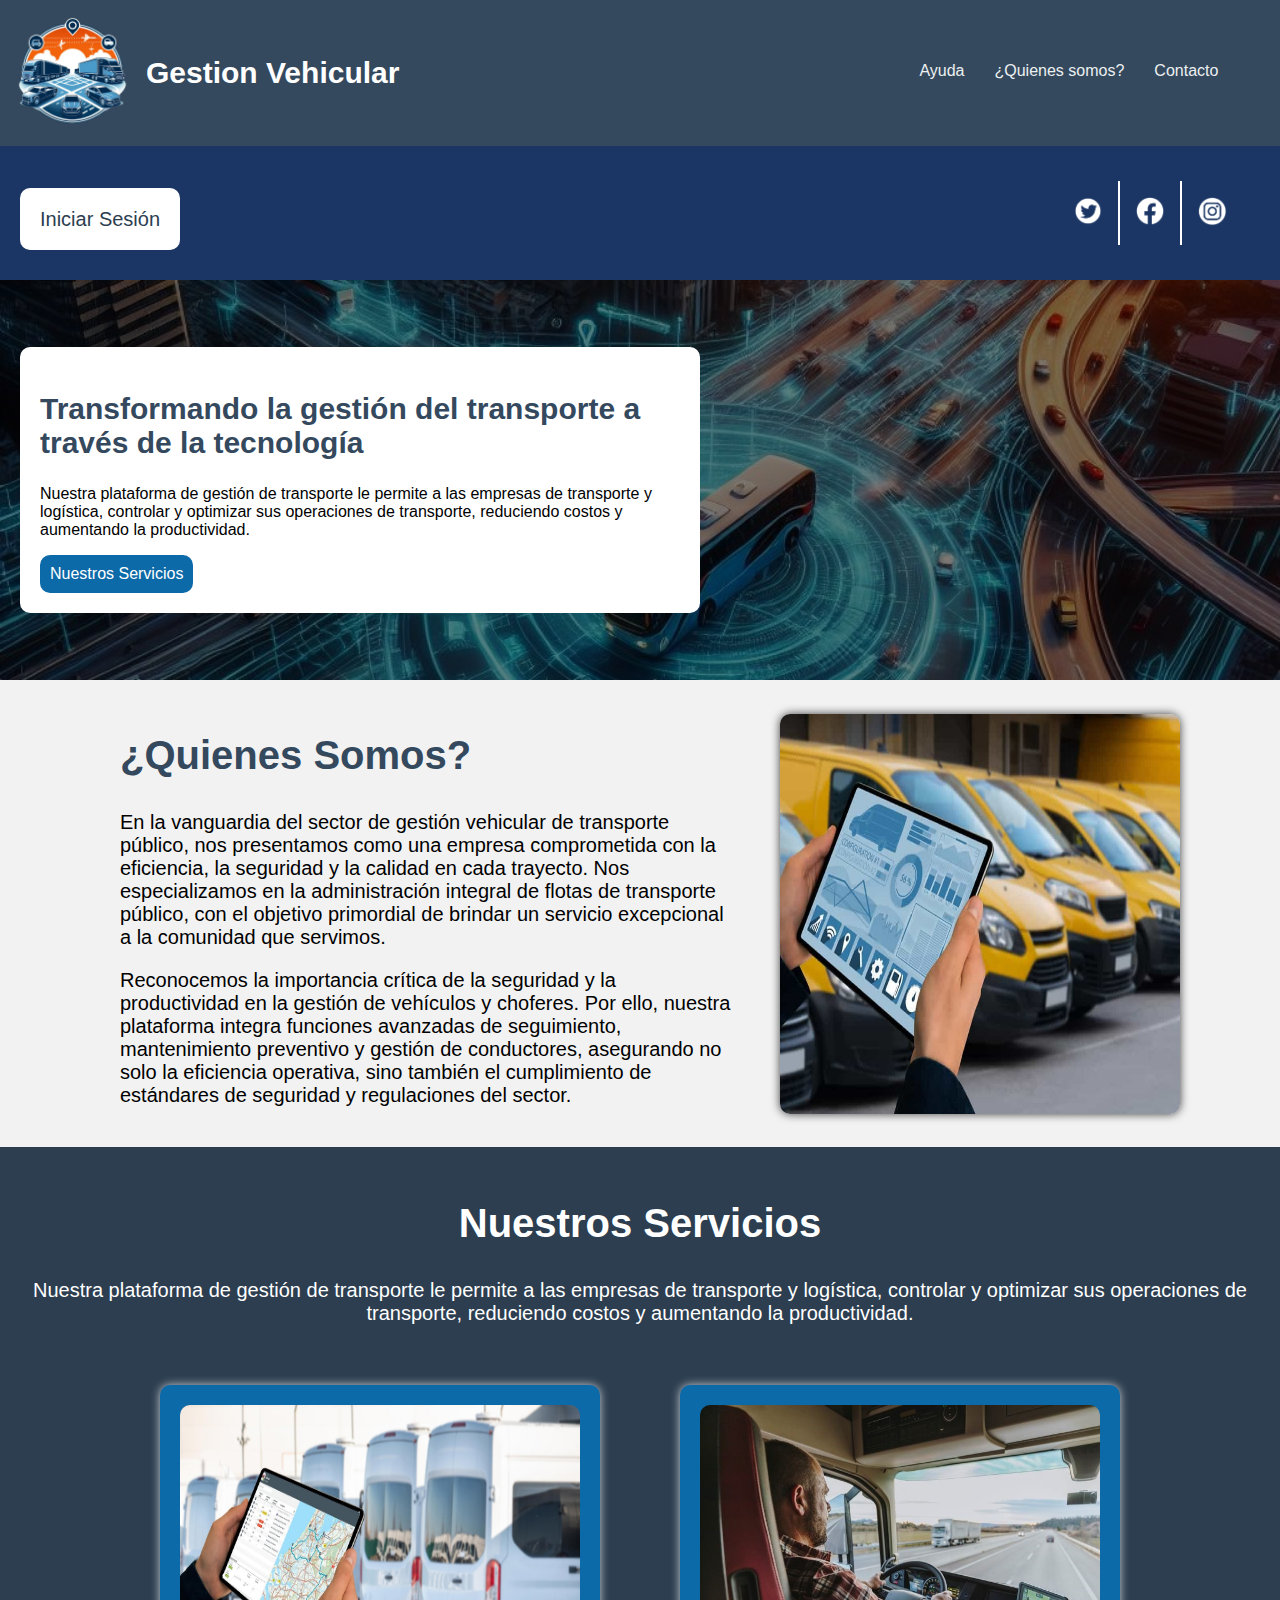
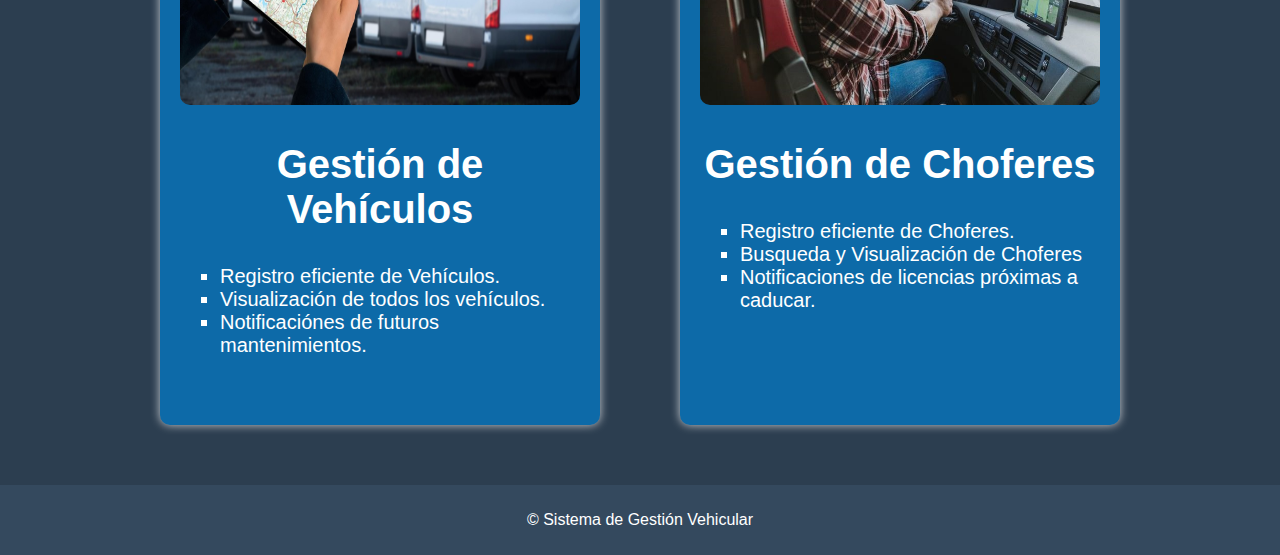
<file: indexBETA.html>
<!DOCTYPE html>
<html>

<head>
  <meta charset="UTF-8" />
  <title>Sistema de Gestion Vehicular</title>
  <style>
    body {
      font-family: Arial, sans-serif;
      background-color: #f2f2f2;
      margin: 0;
    }

    header {
      background-color: #34495e;
      padding: 10px;
      display: flex;
      align-items: center;
    }

    .imgLogo {
      width: 10%;
    }

    .titulo {
      margin-left: 10px;
      font-size: 30px;
      color: #fff;
    }

    .menu {
      background-color: #1b3665;
      padding: 20px;
      text-align: left;
    }

    .botonInicioSesion {
      color: #2c3e50;
      text-decoration: none;
      padding: 20px;
      font-size: 20px;
      border-radius: 10px;
      background-color: #fff;
    }

    .botonInicioSesion:hover {
      background-color: #0d6aa8;
      color: #fff;
    }

    .menu ul {
      list-style-type: none;
      margin-top: 10px;
      margin-bottom: 10px;
      margin-left: 70%;
      padding: 5px;
      display: inline-flex;
      justify-content: flex-end;
    }

    .menu li {
      border-right: 2px solid #fff;
      padding: 15px;
    }

    .menu li:last-child {
      border-right: none;
    }

    .menu img {
      width: 30px;
      height: 30px;
    }

    .bgSection {
      background-image: linear-gradient(rgba(0, 0, 0, 0.5),
          rgba(0, 0, 0, 0.5)),
        url("img/geo.jpg");
      background-repeat: no-repeat;
      background-size: cover;
      background-position: center;
      height: 400px;
      display: flex;
      align-items: center;
      justify-content: left;
    }

    .slogan {
      background-color: #fff;
      padding: 20px;
      width: 50%;
      text-align: left;
      margin-left: 20px;
      border-radius: 10px;
    }

    .slogan h2 {
      font-size: 30px;
      color: #34495e;
    }

    .slogan a {
      background-color: #0d6aa8;
      color: #fff;
      padding: 10px;
      border-radius: 10px;
      text-decoration: none;
      display: block;
      width: fit-content;
    }

    .somos {
      display: flex;
      align-items: center;
      justify-content: center;
      padding: 20px;
    }

    .texto {
      width: 50%;
      text-align: left;
      margin-right: 40px;
      margin-left: 20px;
    }

    .tituloSeccion {
      font-size: 40px;
      color: #34495e;
    }

    .textoSeccion {
      font-size: 20px;
    }

    .imgSomos {
      height: 400px;
      width: 400px;
      border-radius: 10px;
      box-shadow: 0px 0px 10px 0px rgba(0, 0, 0, 0.75);
    }

    #servicios {
      padding: 20px;
      text-align: center;
      background-color: #2c3e50;
      color: #fff;
    }

    #servicios h2 {
      font-size: 40px;
      color: #fff;
    }

    .items {
      display: flex;
      align-items: center;
      justify-content: center;
    }

    .imgServicio {
      width: 400px;
      height: 300px;
      border-radius: 10px;
    }

    .tarjeta {
      margin: 40px;
      padding: 20px;
      background-color: #0d6aa8;
      border-radius: 10px;
      box-shadow: 0px 0px 10px 0px rgba(255, 255, 255, 0.75);
      width: 400px;
      height: 600px;
    }

    .tituloServicio {
      color: #000;
      font-size: 35px;
    }

    .tarjeta ul {
      text-align: left;
      color: #fff;
      font-size: 20px;
    }

    .adicional {

      padding: 0px;
      margin-bottom: 5px;
    }

    .adicional ul {
      list-style-type: none;
      margin: 10px;
      padding: 5px;
      display: flex;
      justify-content: flex-end;
      margin-left: 500px;

    }

    .adicional li {
      padding: 15px;
      transition: background-color 0.3s;
    }

    .adicional a {
      color: #ECF0F1;
      text-decoration: none;
    }

    .tarjeta ul {
      list-style-type: square;
    }

    footer {
      background-color: #34495e;
      color: white;
      padding: 10px;
      text-align: center;
      margin-top: auto;
    }
  </style>
</head>

<body>
  <header>
    <img src="img/LogoGestionVehicular.png" alt="Logo" class="imgLogo" />
    <h1 class="titulo">Gestion Vehicular</h1>
    <nav class="adicional">
      <ul>
        <li><a href="#index.html">Ayuda</a></li>
        <li><a href="vehiculos.html">¿Quienes somos?</a></li>
        <li><a href="chofer.php">Contacto</a></li>
      </ul>
    </nav>
  </header>
  <nav class="menu">
    <a href="formularios/login.php" class="botonInicioSesion">Iniciar Sesión</a>
    <ul>
      <li>
        <a href="https://x.com"><img src="img/LogoTwitter.png" alt="Twitter" /></a>
      </li>
      <li>
        <a href="https://facebook.com"><img src="img/LogoFacebook.png" alt="Facebook" /></a>
      </li>
      <li>
        <a href="https://instagram.com"><img src="img/LogoInsta.png" alt="Instagram" /></a>
      </li>
    </ul>
  </nav>
  <section class="bgSection">
    <article class="slogan">
      <h2>
        Transformando la gestión del transporte a través de la tecnología
      </h2>
      <p>
        Nuestra plataforma de gestión de transporte le permite a las empresas
        de transporte y logística, controlar y optimizar sus operaciones de
        transporte, reduciendo costos y aumentando la productividad.
      </p>
      <a href="#servicios">Nuestros Servicios</a>
    </article>
  </section>

  <section class="somos">
    <article class="texto">
      <h2 class="tituloSeccion">¿Quienes Somos?</h2>
      <p class="textoSeccion">
        En la vanguardia del sector de gestión vehicular de transporte
        público, nos presentamos como una empresa comprometida con la
        eficiencia, la seguridad y la calidad en cada trayecto. Nos
        especializamos en la administración integral de flotas de transporte
        público, con el objetivo primordial de brindar un servicio excepcional
        a la comunidad que servimos.
      </p>
      <p class="textoSeccion">
        Reconocemos la importancia crítica de la seguridad y la productividad
        en la gestión de vehículos y choferes. Por ello, nuestra plataforma
        integra funciones avanzadas de seguimiento, mantenimiento preventivo y
        gestión de conductores, asegurando no solo la eficiencia operativa,
        sino también el cumplimiento de estándares de seguridad y regulaciones
        del sector.
      </p>
    </article>
    <img src="img/flota.jpg" alt="gestion de flota" class="imgSomos" />
  </section>

  <section id="servicios">
    <h2>Nuestros Servicios</h2>
    <p class="textoSeccion">
      Nuestra plataforma de gestión de transporte le permite a las empresas de
      transporte y logística, controlar y optimizar sus operaciones de
      transporte, reduciendo costos y aumentando la productividad.
    </p>
    <section class="items">
      <article class="tarjeta">
        <img src="img/vehiculos.jpg" alt="Gestion Vehiculos" class="imgServicio" />
        <h2 class="tituloServicio">Gestión de Vehículos</h2>
        <ul>
          <li>Registro eficiente de Vehículos.</li>
          <li>Visualización de todos los vehículos.</li>
          <li>Notificaciónes de futuros mantenimientos.</li>
        </ul>
      </article>
      <article class="tarjeta">
        <img src="img/chofer.jpg" alt="Gestion Chofer" class="imgServicio" />
        <h2 class="tituloServicio">Gestión de Choferes</h2>
        <ul>
          <li>Registro eficiente de Choferes.</li>
          <li>Busqueda y Visualización de Choferes</li>
          <li>Notificaciones de licencias próximas a caducar.</li>
        </ul>
      </article>
    </section>
  </section>
  <footer>
    <p>&copy Sistema de Gestión Vehicular</p>
  </footer>
</body>

</html>
</file>
